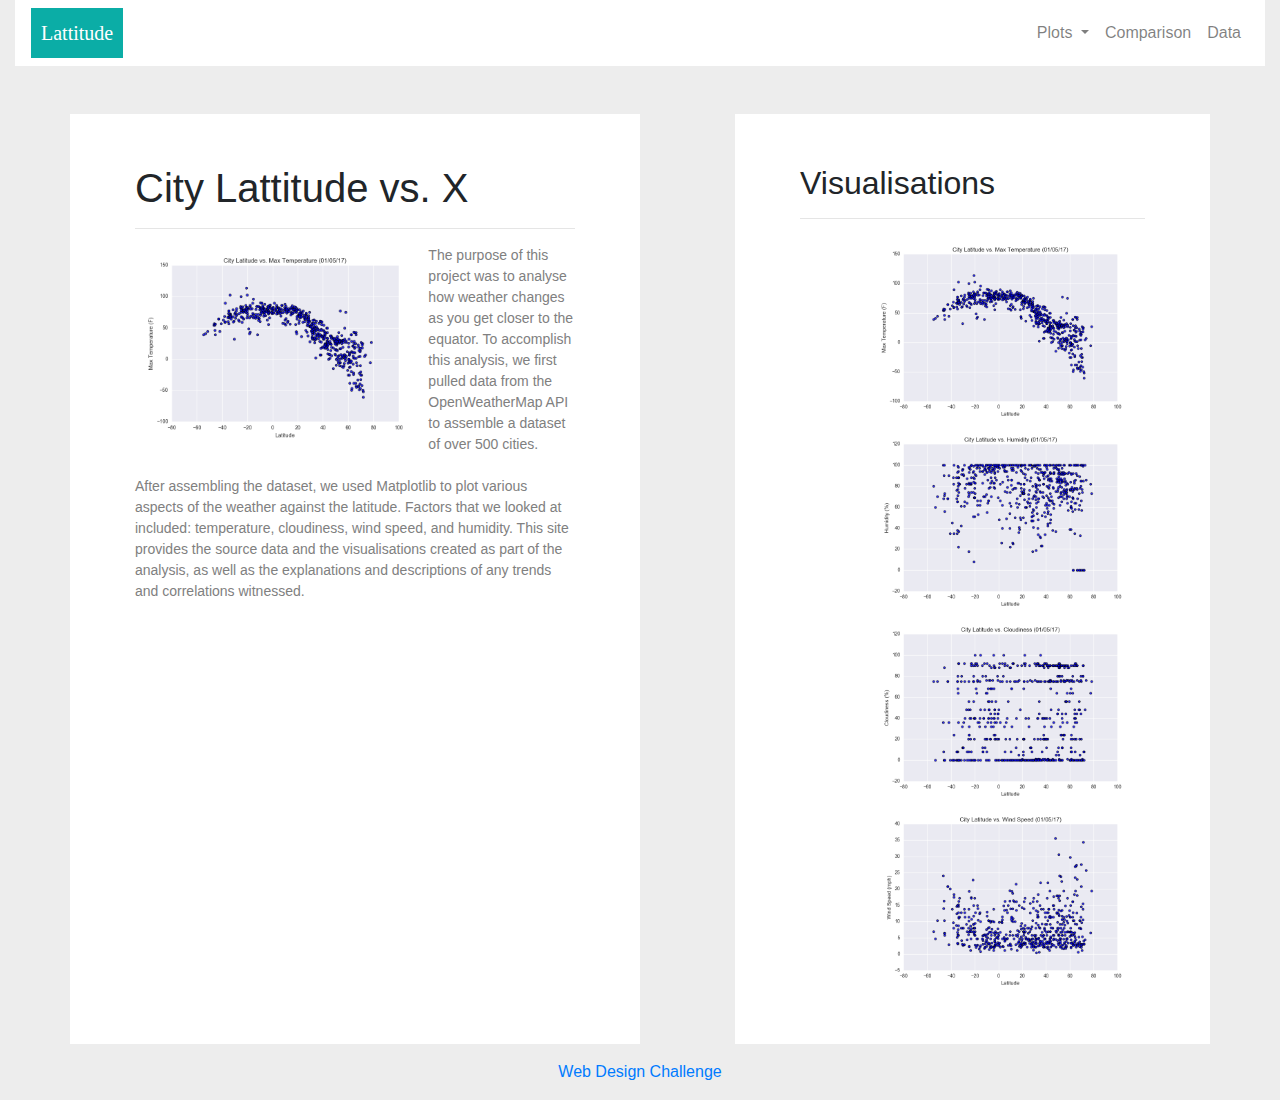
<file: WebVisualisations/index.html>
<!DOCTYPE html>
<html lang="en">
<head>
  <meta charset="UTF-8">
  <title>Web Design Challenge</title>
  <link rel="stylesheet" href="https://stackpath.bootstrapcdn.com/bootstrap/4.3.1/css/bootstrap.min.css" integrity="sha384-ggOyR0iXCbMQv3Xipma34MD+dH/1fQ784/j6cY/iJTQUOhcWr7x9JvoRxT2MZw1T" crossorigin="anonymous">
  <script src="https://code.jquery.com/jquery-3.3.1.slim.min.js" integrity="sha384-q8i/X+965DzO0rT7abK41JStQIAqVgRVzpbzo5smXKp4YfRvH+8abtTE1Pi6jizo" crossorigin="anonymous"></script>
  <script src="https://cdnjs.cloudflare.com/ajax/libs/popper.js/1.14.7/umd/popper.min.js" integrity="sha384-UO2eT0CpHqdSJQ6hJty5KVphtPhzWj9WO1clHTMGa3JDZwrnQq4sF86dIHNDz0W1" crossorigin="anonymous"></script>
  <script src="https://stackpath.bootstrapcdn.com/bootstrap/4.3.1/js/bootstrap.min.js" integrity="sha384-JjSmVgyd0p3pXB1rRibZUAYoIIy6OrQ6VrjIEaFf/nJGzIxFDsf4x0xIM+B07jRM" crossorigin="anonymous"></script>
  <link rel="stylesheet" href="style.css">
</head>


<body>
<div class="container-fluid">
  <nav class="navbar navbar-expand-lg navbar-light bg-white">
    <a class="navbar-brand" id="pokemon" href="index.html">Lattitude</a>
    
    <button class="navbar-toggler" type="button" data-toggle="collapse" data-target="#navbarSupportedContent" aria-controls="navbarSupportedContent" aria-expanded="false" aria-label="Toggle navigation">
      <span class="navbar-toggler-icon"></span>
    </button>
    
    <div class="collapse navbar-collapse" id="navbarSupportedContent">
      <ul class="navbar-nav ml-auto">
        <li class="nav-item dropdown">
          <a class="nav-link dropdown-toggle" href="plots.html" id="navbarDropdown" role="button" data-toggle="dropdown" aria-haspopup="true" aria-expanded="false">
            Plots
          </a>
          <div class="dropdown-menu" aria-labelledby="navbarDropdown">
            <a class="dropdown-item" href="max-temp.html">Max Temperature</a>
            <a class="dropdown-item" href="humidity.html">Humidity</a>
            <a class="dropdown-item" href="cloudiness.html">Cloudiness</a>
            <a class="dropdown-item" href="wind-speed.html">Wind Speed</a>
          </div>
        </li>
        <li class="nav-item">
          <a class="nav-link" href="comparison.html">Comparison</a>
        </li>
        <li class="nav-item">
          <a class="nav-link" href="data.html">Data</a>
        </li>
      </ul>
    </div>
  </nav>
</div>

<br>
<br>

<div class="container">
  <div class="row justify-content-between">
    <div class="col-6 bg-white">
      <div class="wrapper">
        <h1>City Lattitude vs. X</h1>
        <hr>

        <a href="Fig1.png">
          <img class="img-summery" src="Fig1.png" alt="City Latitude vs. Max Temperature">
        </a>
        
          <p class="summery">
            The purpose of this project was to analyse how weather changes as you get closer to the equator.
            To accomplish this analysis, we first pulled data from the OpenWeatherMap API to assemble a dataset of over 500 cities.
            <br><br>
            After assembling the dataset, we used Matplotlib to plot various aspects of the weather against the latitude. Factors that we looked at
            included: temperature, cloudiness, wind speed, and humidity. This site provides the source data and the visualisations created as part of the analysis,
            as well as the explanations and descriptions of any trends and correlations witnessed.
          </p>
      </div> 
    </div>
    <div class="col-5 bg-white">
      <div class="wrapper">
          
        <h2>Visualisations</h2>
        <hr>
        <a href="Fig1.png" target="_blank">
          <img class="img-others" src="Fig1.png" alt="Lattitude vs Temperature">
        </a>
        
        <a href="Fig2.png" target="_blank">
          <img class="img-others" src="Fig2.png" alt="Lattitude vs Humidity">
        </a>

        <a href="Fig3.png" target="_blank">
          <img class="img-others" src="Fig3.png" alt="Lattitude vs Cloudiness">
        </a>
        
        <a href="Fig4.png" >
          <img class="img-others" src="Fig4.png" alt="Lattitude vs Wind Speed">
        </a>
        
      </div>
    </div>
  </div>
</div>

</body>


<footer class="page-footer font-small blue">

  <div class="footer-copyright text-center py-3">
    <a href="index.html">Web Design Challenge</a>
  </div>
  
</footer>


</html>
</file>
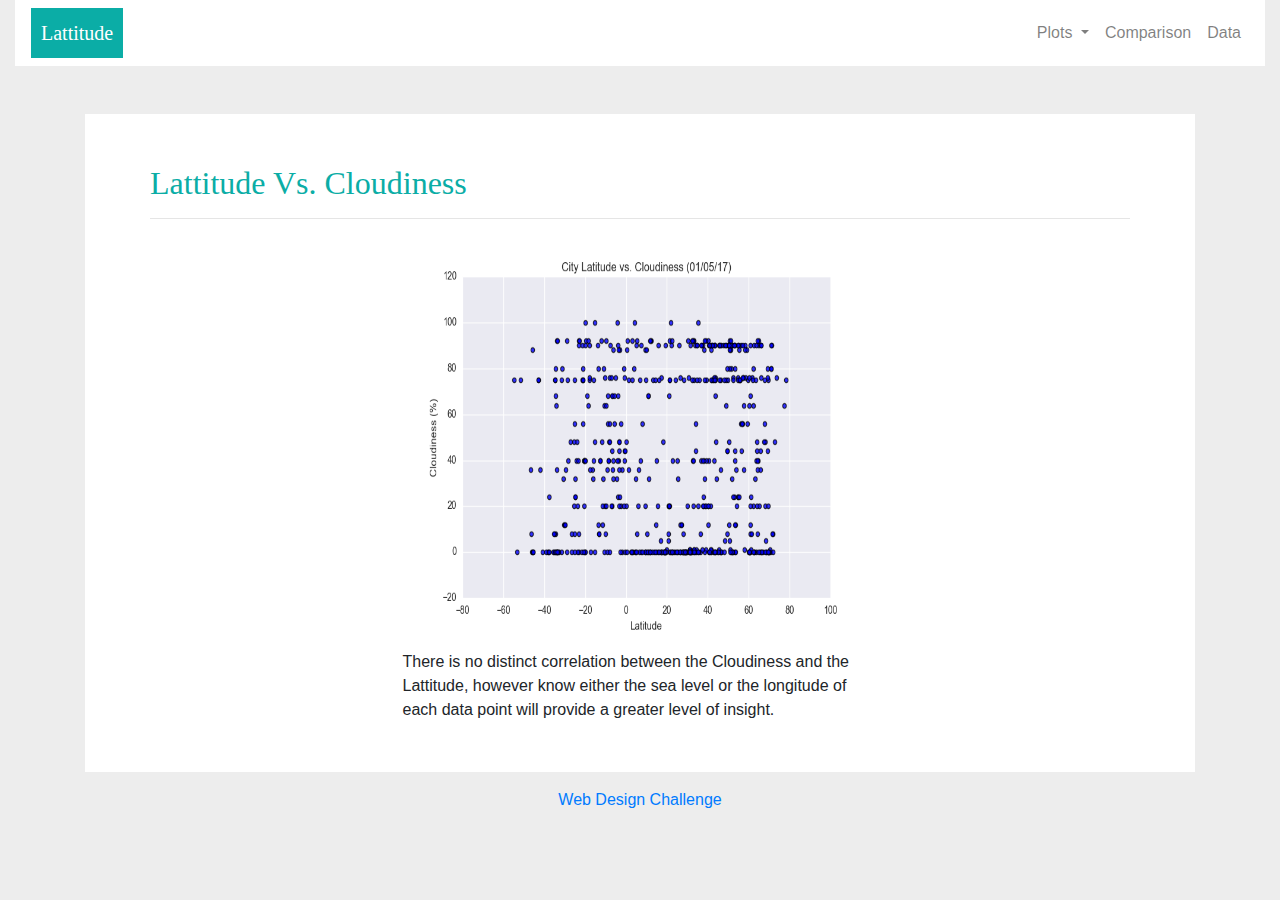
<file: WebVisualisations/cloudiness.html>
<!DOCTYPE html>
<html lang="en">
<head>
  <meta charset="UTF-8">
  <title>Cloudiness</title>
  <link rel="stylesheet" href="https://stackpath.bootstrapcdn.com/bootstrap/4.3.1/css/bootstrap.min.css" integrity="sha384-ggOyR0iXCbMQv3Xipma34MD+dH/1fQ784/j6cY/iJTQUOhcWr7x9JvoRxT2MZw1T" crossorigin="anonymous">
  <script src="https://code.jquery.com/jquery-3.3.1.slim.min.js" integrity="sha384-q8i/X+965DzO0rT7abK41JStQIAqVgRVzpbzo5smXKp4YfRvH+8abtTE1Pi6jizo" crossorigin="anonymous"></script>
  <script src="https://cdnjs.cloudflare.com/ajax/libs/popper.js/1.14.7/umd/popper.min.js" integrity="sha384-UO2eT0CpHqdSJQ6hJty5KVphtPhzWj9WO1clHTMGa3JDZwrnQq4sF86dIHNDz0W1" crossorigin="anonymous"></script>
  <script src="https://stackpath.bootstrapcdn.com/bootstrap/4.3.1/js/bootstrap.min.js" integrity="sha384-JjSmVgyd0p3pXB1rRibZUAYoIIy6OrQ6VrjIEaFf/nJGzIxFDsf4x0xIM+B07jRM" crossorigin="anonymous"></script>
  <link rel="stylesheet" href="style.css">
</head>


<body>
<div class="container-fluid">
  <nav class="navbar navbar-expand-lg navbar-light bg-white">
    <a class="navbar-brand" id="pokemon" href="index.html">Lattitude</a>
    
    <button class="navbar-toggler" type="button" data-toggle="collapse" data-target="#navbarSupportedContent" aria-controls="navbarSupportedContent" aria-expanded="false" aria-label="Toggle navigation">
      <span class="navbar-toggler-icon"></span>
    </button>
    
    <div class="collapse navbar-collapse" id="navbarSupportedContent">
      <ul class="navbar-nav ml-auto">
        <li class="nav-item dropdown">
          <a class="nav-link dropdown-toggle" href="plots.html" id="navbarDropdown" role="button" data-toggle="dropdown" aria-haspopup="true" aria-expanded="false">
            Plots
          </a>
          <div class="dropdown-menu" aria-labelledby="navbarDropdown">
            <a class="dropdown-item" href="max-temp.html">Max Temperature</a>
            <a class="dropdown-item" href="humidity.html">Humidity</a>
            <a class="dropdown-item" href="cloudiness.html">Cloudiness</a>
            <a class="dropdown-item" href="wind-speed.html">Wind Speed</a>
          </div>
        </li>
        <li class="nav-item">
          <a class="nav-link" href="comparison.html">Comparison</a>
        </li>
        <li class="nav-item">
          <a class="nav-link" href="data.html">Data</a>
        </li>
      </ul>
    </div>
  </nav>
</div>

<br>
<br>

<div class="container">
  <div class="col bg-white">
    <div class="wrapper">
      <h2 class="data">Lattitude Vs. Cloudiness</h2>
      <hr>
      <div class="row">
        <div class="col-md-6 offset-md-3">
          <div class="cards-single">
            <div class="card-single">
              <img src="Fig3.png">
              <p>
                There is no distinct correlation between the Cloudiness and the Lattitude, 
                however know either the sea level or the longitude of each data point will provide a greater level of insight. 
              </p>
            </div>
          </div>
        </div>
      </div>
    </div>
  </div>
</div>


</body>


<footer class="page-footer font-small blue">

  <div class="footer-copyright text-center py-3">
    <a href="index.html">Web Design Challenge</a>
  </div>
  
</footer>


</html>
</file>
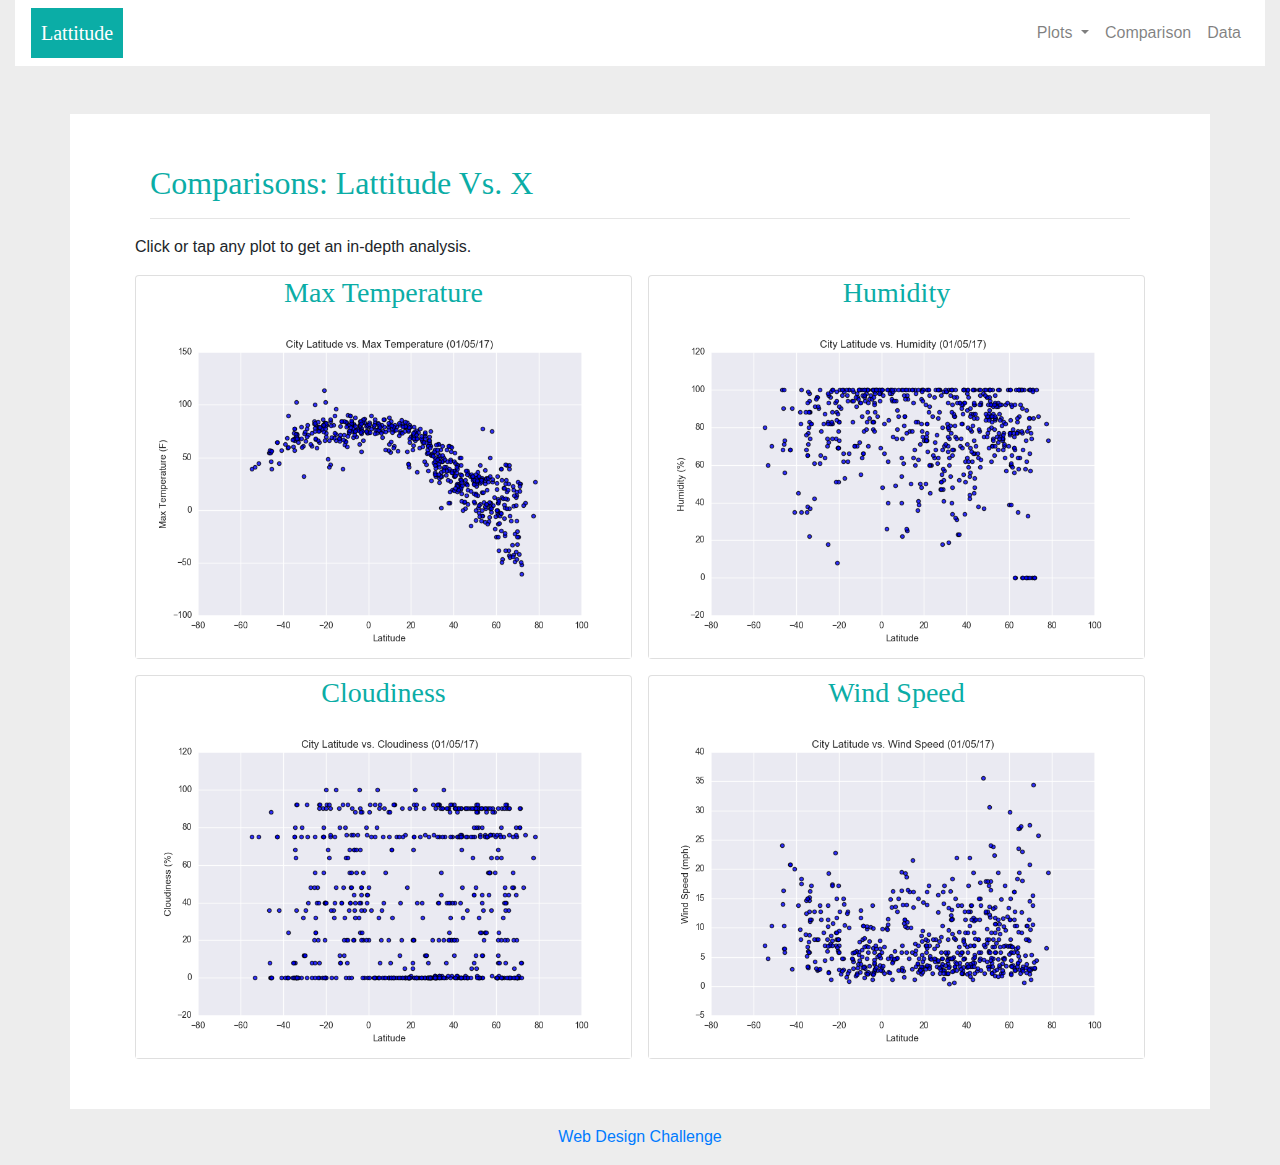
<file: WebVisualisations/comparison.html>
<!DOCTYPE html>
<html lang="en">
<head>
  <meta charset="UTF-8">
  <title>Web Design Challenge</title>
  <link rel="stylesheet" href="https://stackpath.bootstrapcdn.com/bootstrap/4.3.1/css/bootstrap.min.css" integrity="sha384-ggOyR0iXCbMQv3Xipma34MD+dH/1fQ784/j6cY/iJTQUOhcWr7x9JvoRxT2MZw1T" crossorigin="anonymous">
  <script src="https://code.jquery.com/jquery-3.3.1.slim.min.js" integrity="sha384-q8i/X+965DzO0rT7abK41JStQIAqVgRVzpbzo5smXKp4YfRvH+8abtTE1Pi6jizo" crossorigin="anonymous"></script>
  <script src="https://cdnjs.cloudflare.com/ajax/libs/popper.js/1.14.7/umd/popper.min.js" integrity="sha384-UO2eT0CpHqdSJQ6hJty5KVphtPhzWj9WO1clHTMGa3JDZwrnQq4sF86dIHNDz0W1" crossorigin="anonymous"></script>
  <script src="https://stackpath.bootstrapcdn.com/bootstrap/4.3.1/js/bootstrap.min.js" integrity="sha384-JjSmVgyd0p3pXB1rRibZUAYoIIy6OrQ6VrjIEaFf/nJGzIxFDsf4x0xIM+B07jRM" crossorigin="anonymous"></script>
  <link rel="stylesheet" href="style.css">
</head>


<body>
<div class="container-fluid">
  <nav class="navbar navbar-expand-lg navbar-light bg-white">
    <a class="navbar-brand" id="pokemon" href="index.html">Lattitude</a>
    
    <button class="navbar-toggler" type="button" data-toggle="collapse" data-target="#navbarSupportedContent" aria-controls="navbarSupportedContent" aria-expanded="false" aria-label="Toggle navigation">
      <span class="navbar-toggler-icon"></span>
    </button>
    
    <div class="collapse navbar-collapse" id="navbarSupportedContent">
      <ul class="navbar-nav ml-auto">
        <li class="nav-item dropdown">
          <a class="nav-link dropdown-toggle" href="plots.html" id="navbarDropdown" role="button" data-toggle="dropdown" aria-haspopup="true" aria-expanded="false">
            Plots
          </a>
          <div class="dropdown-menu" aria-labelledby="navbarDropdown">
            <a class="dropdown-item" href="max-temp.html">Max Temperature</a>
            <a class="dropdown-item" href="humidity.html">Humidity</a>
            <a class="dropdown-item" href="cloudiness.html">Cloudiness</a>
            <a class="dropdown-item" href="wind-speed.html">Wind Speed</a>
          </div>
        </li>
        <li class="nav-item">
          <a class="nav-link" href="comparison.html">Comparison</a>
        </li>
        <li class="nav-item">
          <a class="nav-link" href="data.html">Data</a>
        </li>
      </ul>
    </div>
  </nav>
</div>

<br>
<br>

<div class="container bg-white">
  <div class="col bg-white">
    <div class="wrapper">
      <h2 class="data">Comparisons: Lattitude Vs. X</h2>
      <hr>
      <div class="row">
        <p>
          Click or tap any plot to get an in-depth analysis.
        </p>
        <div class="cards">
          <div class="card">
            <a href="max-temp.html" target="_blank">
              <h3 class="data">Max Temperature</h3>
              <img src="Fig1.png">
            </a>
          </div>
          <div class="card">
            <a href="humidity.html" target="_blank">
              <h3 class="data">Humidity</h3>
              <img src="Fig2.png">
            </a>
          </div>
          <div class="card">
            <a href="cloudiness.html" target="_blank">
              <h3 class="data">Cloudiness</h3>
              <img src="Fig3.png">
            </a>
          </div>
          <div class="card">
            <a href="wind-speed.html" target="_blank">
              <h3 class="data">Wind Speed</h3>
              <img src="Fig4.png">
            </a>
          </div>
        </div>
      </div>
    </div>
  </div>
</div>

</body>


<footer class="page-footer font-small blue">

  <div class="footer-copyright text-center py-3">
    <a href="index.html">Web Design Challenge</a>
  </div>
  
</footer>


</html>
</file>
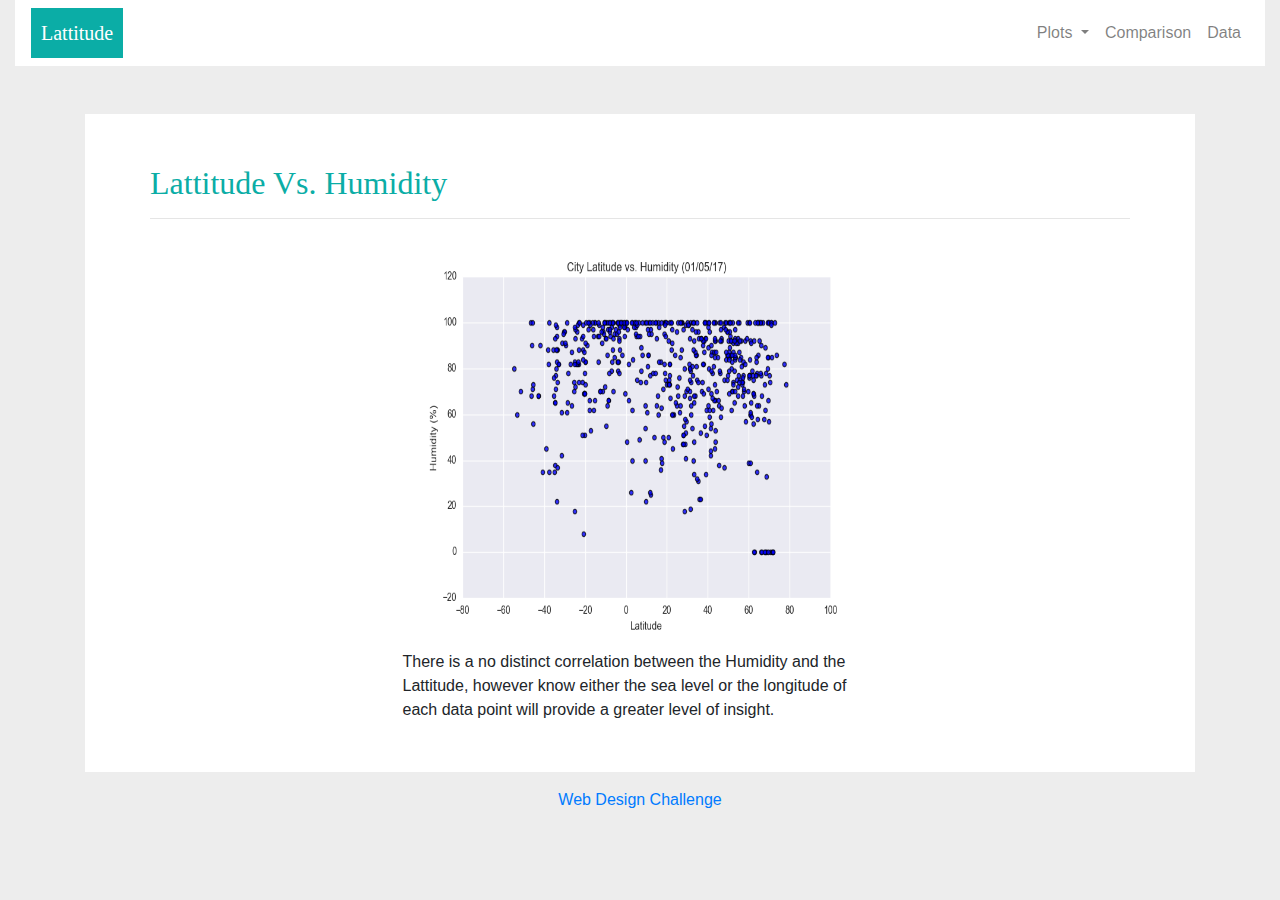
<file: WebVisualisations/humidity.html>
<!DOCTYPE html>
<html lang="en">
<head>
  <meta charset="UTF-8">
  <title>Humidity</title>
  <link rel="stylesheet" href="https://stackpath.bootstrapcdn.com/bootstrap/4.3.1/css/bootstrap.min.css" integrity="sha384-ggOyR0iXCbMQv3Xipma34MD+dH/1fQ784/j6cY/iJTQUOhcWr7x9JvoRxT2MZw1T" crossorigin="anonymous">
  <script src="https://code.jquery.com/jquery-3.3.1.slim.min.js" integrity="sha384-q8i/X+965DzO0rT7abK41JStQIAqVgRVzpbzo5smXKp4YfRvH+8abtTE1Pi6jizo" crossorigin="anonymous"></script>
  <script src="https://cdnjs.cloudflare.com/ajax/libs/popper.js/1.14.7/umd/popper.min.js" integrity="sha384-UO2eT0CpHqdSJQ6hJty5KVphtPhzWj9WO1clHTMGa3JDZwrnQq4sF86dIHNDz0W1" crossorigin="anonymous"></script>
  <script src="https://stackpath.bootstrapcdn.com/bootstrap/4.3.1/js/bootstrap.min.js" integrity="sha384-JjSmVgyd0p3pXB1rRibZUAYoIIy6OrQ6VrjIEaFf/nJGzIxFDsf4x0xIM+B07jRM" crossorigin="anonymous"></script>
  <link rel="stylesheet" href="style.css">
</head>


<body>
<div class="container-fluid">
  <nav class="navbar navbar-expand-lg navbar-light bg-white">
    <a class="navbar-brand" id="pokemon" href="index.html">Lattitude</a>
    
    <button class="navbar-toggler" type="button" data-toggle="collapse" data-target="#navbarSupportedContent" aria-controls="navbarSupportedContent" aria-expanded="false" aria-label="Toggle navigation">
      <span class="navbar-toggler-icon"></span>
    </button>
    
    <div class="collapse navbar-collapse" id="navbarSupportedContent">
      <ul class="navbar-nav ml-auto">
        <li class="nav-item dropdown">
          <a class="nav-link dropdown-toggle" href="plots.html" id="navbarDropdown" role="button" data-toggle="dropdown" aria-haspopup="true" aria-expanded="false">
            Plots
          </a>
          <div class="dropdown-menu" aria-labelledby="navbarDropdown">
            <a class="dropdown-item" href="max-temp.html">Max Temperature</a>
            <a class="dropdown-item" href="humidity.html">Humidity</a>
            <a class="dropdown-item" href="cloudiness.html">Cloudiness</a>
            <a class="dropdown-item" href="wind-speed.html">Wind Speed</a>
          </div>
        </li>
        <li class="nav-item">
          <a class="nav-link" href="comparison.html">Comparison</a>
        </li>
        <li class="nav-item">
          <a class="nav-link" href="data.html">Data</a>
        </li>
      </ul>
    </div>
  </nav>
</div>

<br>
<br>

<div class="container">
  <div class="col bg-white">
    <div class="wrapper">
      <h2 class="data">Lattitude Vs. Humidity</h2>
      <hr>
      <div class="row">
        <div class="col-md-6 offset-md-3">
          <div class="cards-single">
            <div class="card-single">
              <img src="Fig2.png">
              <p>
                There is a no distinct correlation between the Humidity and the Lattitude, 
                however know either the sea level or the longitude of each data point will provide a greater level of insight. 
              </p>
            </div>
          </div>
        </div>
      </div>
    </div>
  </div>
</div>


</body>


<footer class="page-footer font-small blue">

  <div class="footer-copyright text-center py-3">
    <a href="index.html">Web Design Challenge</a>
  </div>
  
</footer>


</html>
</file>
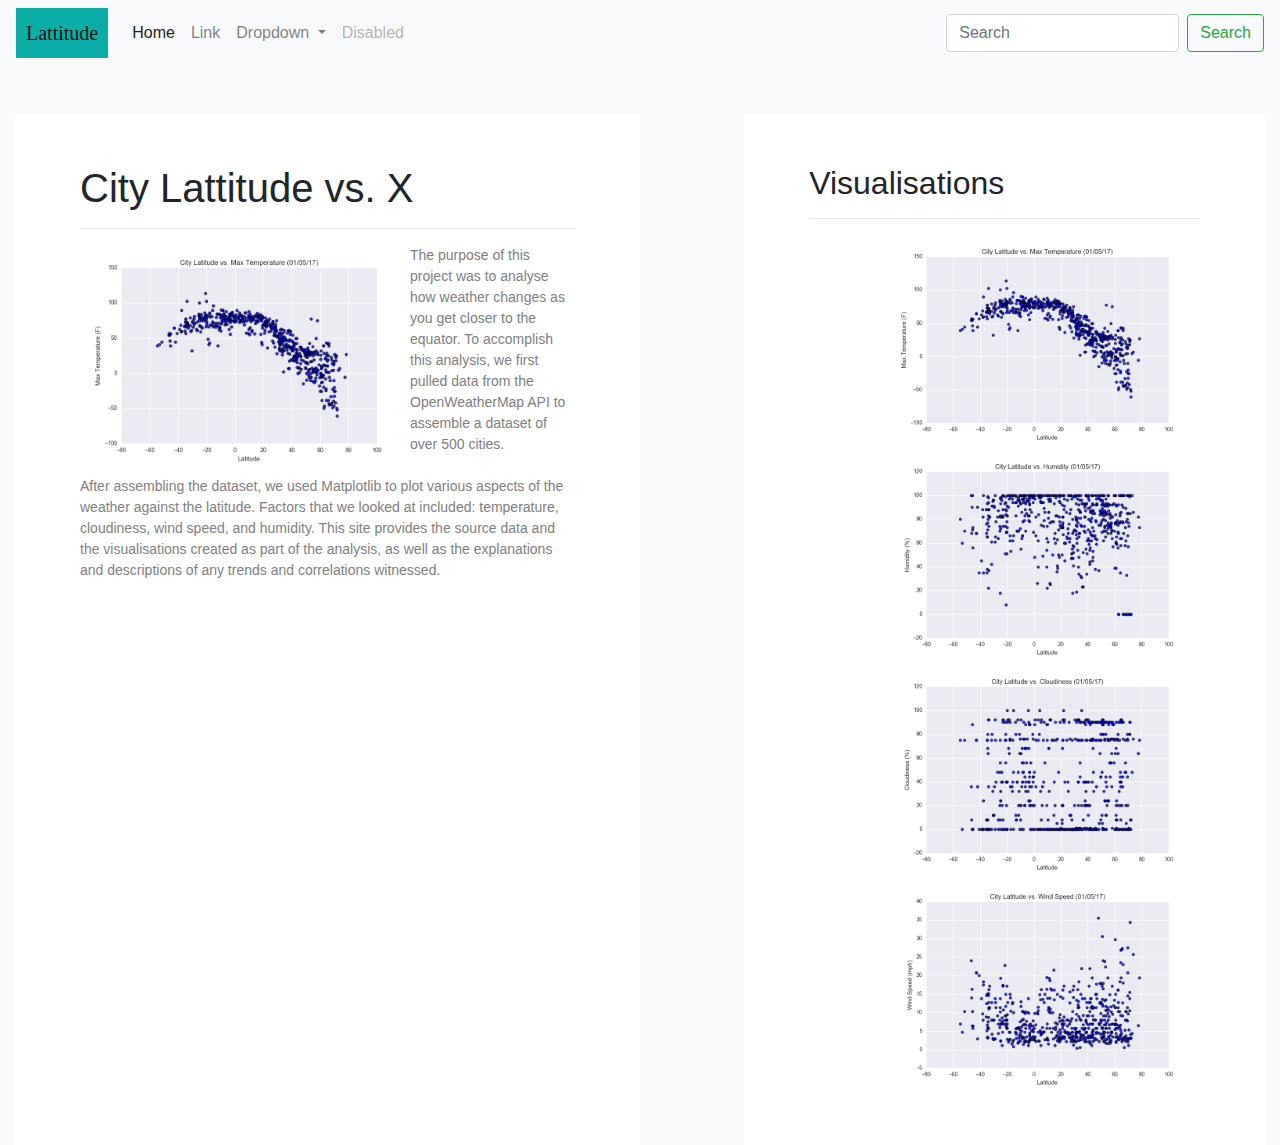
<file: WebVisualisations/index-old.html>
<!DOCTYPE html>

<html lang="en">
<head>
  <meta charset="utf-8">
  <meta name="viewport" content="width=device-width, initial-scale=1, shrink-to-fit=no">
  <title>Bootstrap Visualisation Dashboard</title>

  <!--CSS files-->
  <link rel="stylesheet" href="https://stackpath.bootstrapcdn.com/bootstrap/4.4.1/css/bootstrap.min.css" integrity="sha384-Vkoo8x4CGsO3+Hhxv8T/Q5PaXtkKtu6ug5TOeNV6gBiFeWPGFN9MuhOf23Q9Ifjh" crossorigin="anonymous">
  <link rel="stylesheet" href="style.css">
</head>

<body class="bg-light">
<!--Navbar-->
<!-- <div class="container-fluid">
  <nav class="navbar navbar-expand-lg navbar-light bg-white">
    <a class="navbar-brand" href="index.html" alt="Homepage">Lattitude</a>

    <button class="navbar-toggler" type="button" data-toggle="collapse" data-target="#navbarSupportedContent" aria-controls="navbarSupportedContent" aria-expanded="false" aria-label="Toggle navigation">
      <span class="navbar-toggler-icon"></span>
    </button>

    <div class="collapse navbar-collapse" id="navbarSupportedContent">
      <ul class="navbar-nav ml-auto">
        
        <li class="nav-item dropdown">
          <a class="nav-link dropdown-toggle" href="#" id="navbarDropdown" role="button" data-toggle="dropdown" aria-haspopup="true" aria-expanded="false">
            Plots
          </a>
          <div class="dropdown-menu" aria-labelledby="navbarDropdown">
            <a class="dropdown-item" href="#">Max Humidity</a>
            <a class="dropdown-item" href="#">Humidity</a>
            <a class="dropdown-item" href="#">Cloudiness</a>
            <a class="dropdown-item" href="#">Wind Speed</a>
          </div>
        </li>
        <li class="nav-item ">
          <a class="nav-link" href="#">Comparison</a>
        </li>
        <li class="nav-item">
          <a class="nav-link" href="#">Data</a>
        </li>

      </ul>
      
    </div>
  </nav>
</div> -->
<!--End of Navbar-->

  <nav class="navbar navbar-expand-lg navbar-light bg-light">
    <a class="navbar-brand" href="#">Lattitude</a>
    <button class="navbar-toggler" type="button" data-toggle="collapse" data-target="#navbarSupportedContent" aria-controls="navbarSupportedContent" aria-expanded="false" aria-label="Toggle navigation">
      <span class="navbar-toggler-icon"></span>
    </button>

    <div class="collapse navbar-collapse" id="navbarSupportedContent">
      <ul class="navbar-nav mr-auto">
        <li class="nav-item active">
          <a class="nav-link" href="#">Home <span class="sr-only">(current)</span></a>
        </li>
        <li class="nav-item">
          <a class="nav-link" href="#">Link</a>
        </li>
        <li class="nav-item dropdown">
          <a class="nav-link dropdown-toggle" href="#" id="navbarDropdown" role="button" data-toggle="dropdown" aria-haspopup="true" aria-expanded="false">
            Dropdown
          </a>
          <div class="dropdown-menu" aria-labelledby="navbarDropdown">
            <a class="dropdown-item" href="#">Action</a>
            <a class="dropdown-item" href="#">Another action</a>
            <div class="dropdown-divider"></div>
            <a class="dropdown-item" href="#">Something else here</a>
          </div>
        </li>
        <li class="nav-item">
          <a class="nav-link disabled" href="#" tabindex="-1" aria-disabled="true">Disabled</a>
        </li>
      </ul>
      <form class="form-inline my-2 my-lg-0">
        <input class="form-control mr-sm-2" type="search" placeholder="Search" aria-label="Search">
        <button class="btn btn-outline-success my-2 my-sm-0" type="submit">Search</button>
      </form>
    </div>
  </nav>


<br>
<br>
<!--Container-->
<div class="container-fluid">
  <div class="container-fluid">
    <div class="row justify-content-between">
      <div class="col-6 bg-white">
        <div class="wrapper">
          <h1>City Lattitude vs. X</h1>
          <hr>

          <a href="Fig1.png">
            <img class="img-summery" src="Fig1.png" alt="City Latitude vs. Max Temperature">
          </a>
          
            <p class="summery">
              The purpose of this project was to analyse how weather changes as you get closer to the equator.
              To accomplish this analysis, we first pulled data from the OpenWeatherMap API to assemble a dataset of over 500 cities.
              <br><br>
              After assembling the dataset, we used Matplotlib to plot various aspects of the weather against the latitude. Factors that we looked at
              included: temperature, cloudiness, wind speed, and humidity. This site provides the source data and the visualisations created as part of the analysis,
              as well as the explanations and descriptions of any trends and correlations witnessed.
            </p>
        </div> 
      </div>


      <div class="col-5 bg-white">
        <div class="wrapper">
          
          <h2>Visualisations</h2>
          <hr>
          <a href="Fig1.png" target="_blank">
            <img class="img-others" src="Fig1.png" alt="Lattitude vs Temperature">
          </a>
          
          <a href="Fig2.png" target="_blank">
            <img class="img-others" src="Fig2.png" alt="Lattitude vs Humidity">
          </a>

          <a href="Fig3.png" target="_blank">
            <img class="img-others" src="Fig3.png" alt="Lattitude vs Cloudiness">
          </a>
          
          <a href="Fig4.png" >
            <img class="img-others" src="Fig4.png" alt="Lattitude vs Wind Speed">
          </a>
          
        </div>
      </div>
    </div>
  </div>
</div>  
<!--container-->


<script src="https://code.jquery.com/jquery-3.4.1.slim.min.js" integrity="sha384-J6qa4849blE2+poT4WnyKhv5vZF5SrPo0iEjwBvKU7imGFAV0wwj1yYfoRSJoZ+n" crossorigin="anonymous"></script>
<script src="https://cdn.jsdelivr.net/npm/popper.js@1.16.0/dist/umd/popper.min.js" integrity="sha384-Q6E9RHvbIyZFJoft+2mJbHaEWldlvI9IOYy5n3zV9zzTtmI3UksdQRVvoxMfooAo" crossorigin="anonymous"></script>
<script src="https://stackpath.bootstrapcdn.com/bootstrap/4.4.1/js/bootstrap.min.js" integrity="sha384-wfSDF2E50Y2D1uUdj0O3uMBJnjuUD4Ih7YwaYd1iqfktj0Uod8GCExl3Og8ifwB6" crossorigin="anonymous"></script>

</body>
</html>
</file>
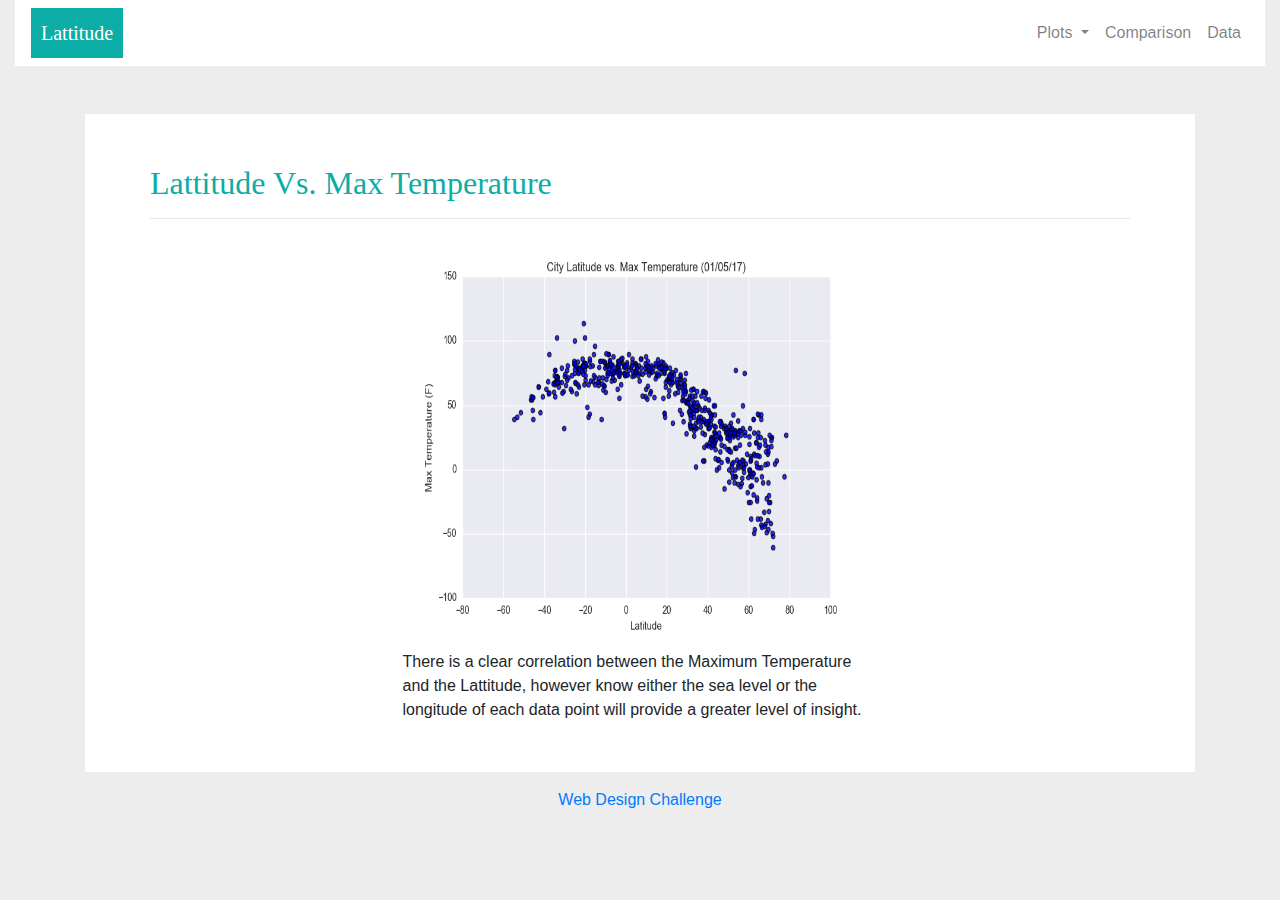
<file: WebVisualisations/max-temp.html>
<!DOCTYPE html>
<html lang="en">
<head>
  <meta charset="UTF-8">
  <title>Maximum Temperature</title>
  <link rel="stylesheet" href="https://stackpath.bootstrapcdn.com/bootstrap/4.3.1/css/bootstrap.min.css" integrity="sha384-ggOyR0iXCbMQv3Xipma34MD+dH/1fQ784/j6cY/iJTQUOhcWr7x9JvoRxT2MZw1T" crossorigin="anonymous">
  <script src="https://code.jquery.com/jquery-3.3.1.slim.min.js" integrity="sha384-q8i/X+965DzO0rT7abK41JStQIAqVgRVzpbzo5smXKp4YfRvH+8abtTE1Pi6jizo" crossorigin="anonymous"></script>
  <script src="https://cdnjs.cloudflare.com/ajax/libs/popper.js/1.14.7/umd/popper.min.js" integrity="sha384-UO2eT0CpHqdSJQ6hJty5KVphtPhzWj9WO1clHTMGa3JDZwrnQq4sF86dIHNDz0W1" crossorigin="anonymous"></script>
  <script src="https://stackpath.bootstrapcdn.com/bootstrap/4.3.1/js/bootstrap.min.js" integrity="sha384-JjSmVgyd0p3pXB1rRibZUAYoIIy6OrQ6VrjIEaFf/nJGzIxFDsf4x0xIM+B07jRM" crossorigin="anonymous"></script>
  <link rel="stylesheet" href="style.css">
</head>


<body>
<div class="container-fluid">
  <nav class="navbar navbar-expand-lg navbar-light bg-white">
    <a class="navbar-brand" id="pokemon" href="index.html">Lattitude</a>
    
    <button class="navbar-toggler" type="button" data-toggle="collapse" data-target="#navbarSupportedContent" aria-controls="navbarSupportedContent" aria-expanded="false" aria-label="Toggle navigation">
      <span class="navbar-toggler-icon"></span>
    </button>
    
    <div class="collapse navbar-collapse" id="navbarSupportedContent">
      <ul class="navbar-nav ml-auto">
        <li class="nav-item dropdown">
          <a class="nav-link dropdown-toggle" href="plots.html" id="navbarDropdown" role="button" data-toggle="dropdown" aria-haspopup="true" aria-expanded="false">
            Plots
          </a>
          <div class="dropdown-menu" aria-labelledby="navbarDropdown">
            <a class="dropdown-item" href="max-temp.html">Max Temperature</a>
            <a class="dropdown-item" href="humidity.html">Humidity</a>
            <a class="dropdown-item" href="cloudiness.html">Cloudiness</a>
            <a class="dropdown-item" href="wind-speed.html">Wind Speed</a>
          </div>
        </li>
        <li class="nav-item">
          <a class="nav-link" href="comparison.html">Comparison</a>
        </li>
        <li class="nav-item">
          <a class="nav-link" href="data.html">Data</a>
        </li>
      </ul>
    </div>
  </nav>
</div>

<br>
<br>

<div class="container">
  <div class="col bg-white">
    <div class="wrapper">
      <h2 class="data">Lattitude Vs. Max Temperature</h2>
      <hr>
      <div class="row">
        <div class="col-md-6 offset-md-3">
          <div class="cards-single">
            <div class="card-single">
              <img src="Fig1.png">
              <p>
                There is a clear correlation between the Maximum Temperature and the Lattitude, 
                however know either the sea level or the longitude of each data point will provide a greater level of insight. 
              </p>
            </div>
          </div>
        </div>
      </div>
    </div>
  </div>
</div>


</body>


<footer class="page-footer font-small blue">

  <div class="footer-copyright text-center py-3">
    <a href="index.html">Web Design Challenge</a>
  </div>
  
</footer>


</html>
</file>
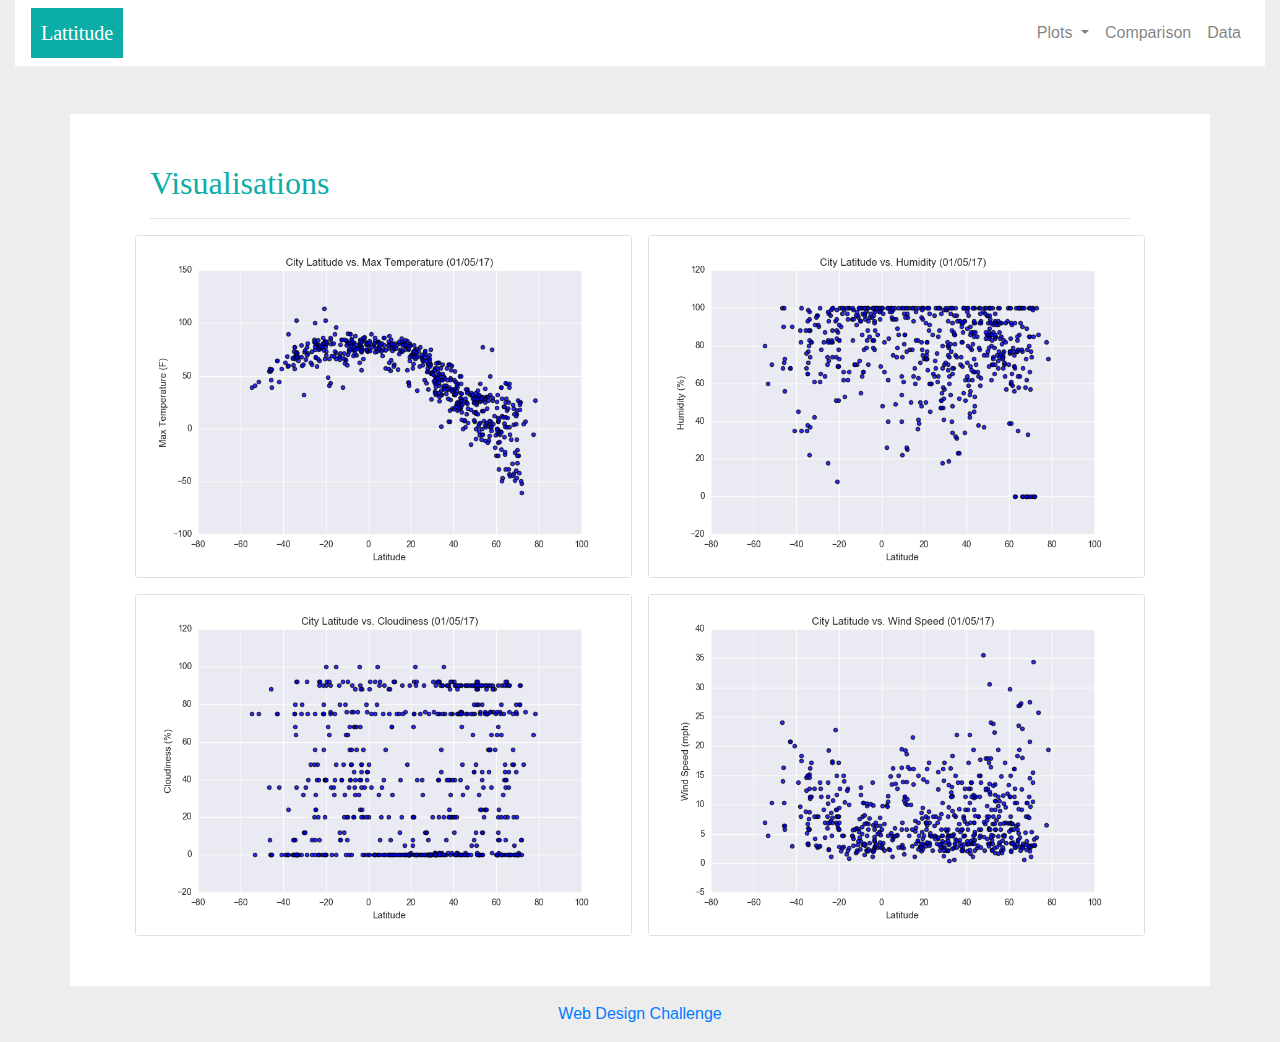
<file: WebVisualisations/plots.html>
<!DOCTYPE html>
<html lang="en">
<head>
  <meta charset="UTF-8">
  <title>Plots</title>
  <link rel="stylesheet" href="https://stackpath.bootstrapcdn.com/bootstrap/4.3.1/css/bootstrap.min.css" integrity="sha384-ggOyR0iXCbMQv3Xipma34MD+dH/1fQ784/j6cY/iJTQUOhcWr7x9JvoRxT2MZw1T" crossorigin="anonymous">
  <script src="https://code.jquery.com/jquery-3.3.1.slim.min.js" integrity="sha384-q8i/X+965DzO0rT7abK41JStQIAqVgRVzpbzo5smXKp4YfRvH+8abtTE1Pi6jizo" crossorigin="anonymous"></script>
  <script src="https://cdnjs.cloudflare.com/ajax/libs/popper.js/1.14.7/umd/popper.min.js" integrity="sha384-UO2eT0CpHqdSJQ6hJty5KVphtPhzWj9WO1clHTMGa3JDZwrnQq4sF86dIHNDz0W1" crossorigin="anonymous"></script>
  <script src="https://stackpath.bootstrapcdn.com/bootstrap/4.3.1/js/bootstrap.min.js" integrity="sha384-JjSmVgyd0p3pXB1rRibZUAYoIIy6OrQ6VrjIEaFf/nJGzIxFDsf4x0xIM+B07jRM" crossorigin="anonymous"></script>
  <link rel="stylesheet" href="style.css">
</head>


<body>
<div class="container-fluid">
  <nav class="navbar navbar-expand-lg navbar-light bg-white">
    <a class="navbar-brand" id="pokemon" href="index.html">Lattitude</a>
    
    <button class="navbar-toggler" type="button" data-toggle="collapse" data-target="#navbarSupportedContent" aria-controls="navbarSupportedContent" aria-expanded="false" aria-label="Toggle navigation">
      <span class="navbar-toggler-icon"></span>
    </button>
    
    <div class="collapse navbar-collapse" id="navbarSupportedContent">
      <ul class="navbar-nav ml-auto">
        <li class="nav-item dropdown">
          <a class="nav-link dropdown-toggle" href="plots.html" id="navbarDropdown" role="button" data-toggle="dropdown" aria-haspopup="true" aria-expanded="false">
            Plots
          </a>
          <div class="dropdown-menu" aria-labelledby="navbarDropdown">
            <a class="dropdown-item" href="max-temp.html">Max Temperature</a>
            <a class="dropdown-item" href="humidity.html">Humidity</a>
            <a class="dropdown-item" href="cloudiness.html">Cloudiness</a>
            <a class="dropdown-item" href="wind-speed.html">Wind Speed</a>
          </div>
        </li>
        <li class="nav-item">
          <a class="nav-link" href="comparison.html">Comparison</a>
        </li>
        <li class="nav-item">
          <a class="nav-link" href="data.html">Data</a>
        </li>
      </ul>
    </div>
  </nav>
</div>

<br>
<br>

<div class="container bg-white">
  <div class="col bg-white">
    <div class="wrapper">
      <h2 class="data">Visualisations</h2>
      <hr>
      <div class="row">
        <div class="cards">
          <div class="card">
            <img src="Fig1.png">
          </div>
          <div class="card">
            <img src="Fig2.png">
          </div>
          <div class="card">
            <img src="Fig3.png">
          </div>
          <div class="card">
            <img src="Fig4.png">
          </div>
        </div>
      </div>
    </div>
  </div>
</div>

</body>


<footer class="page-footer font-small blue">

  <div class="footer-copyright text-center py-3">
    <a href="index.html">Web Design Challenge</a>
  </div>
  
</footer>


</html>
</file>
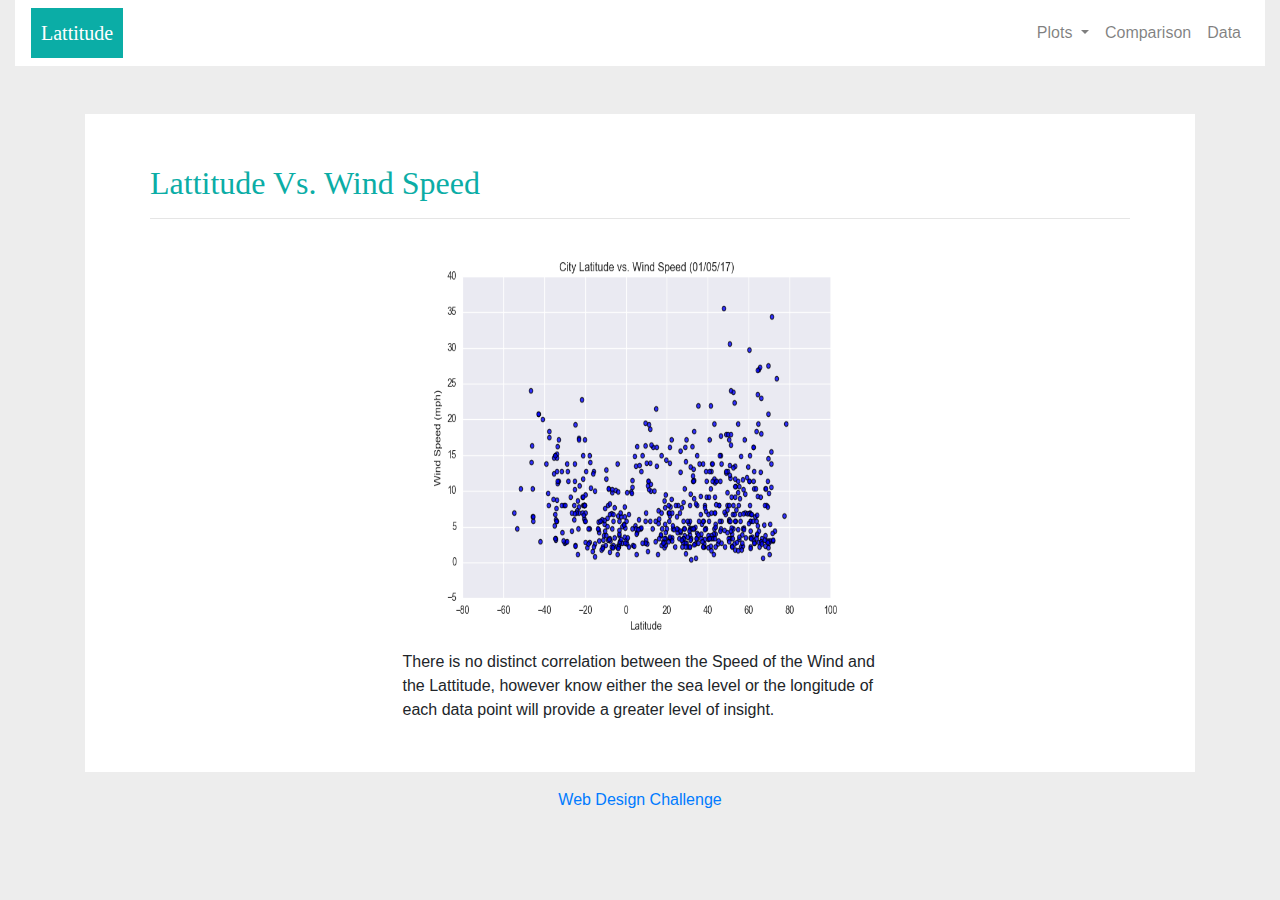
<file: WebVisualisations/wind-speed.html>
<!DOCTYPE html>
<html lang="en">
<head>
  <meta charset="UTF-8">
  <title>Wind Speed</title>
  <link rel="stylesheet" href="https://stackpath.bootstrapcdn.com/bootstrap/4.3.1/css/bootstrap.min.css" integrity="sha384-ggOyR0iXCbMQv3Xipma34MD+dH/1fQ784/j6cY/iJTQUOhcWr7x9JvoRxT2MZw1T" crossorigin="anonymous">
  <script src="https://code.jquery.com/jquery-3.3.1.slim.min.js" integrity="sha384-q8i/X+965DzO0rT7abK41JStQIAqVgRVzpbzo5smXKp4YfRvH+8abtTE1Pi6jizo" crossorigin="anonymous"></script>
  <script src="https://cdnjs.cloudflare.com/ajax/libs/popper.js/1.14.7/umd/popper.min.js" integrity="sha384-UO2eT0CpHqdSJQ6hJty5KVphtPhzWj9WO1clHTMGa3JDZwrnQq4sF86dIHNDz0W1" crossorigin="anonymous"></script>
  <script src="https://stackpath.bootstrapcdn.com/bootstrap/4.3.1/js/bootstrap.min.js" integrity="sha384-JjSmVgyd0p3pXB1rRibZUAYoIIy6OrQ6VrjIEaFf/nJGzIxFDsf4x0xIM+B07jRM" crossorigin="anonymous"></script>
  <link rel="stylesheet" href="style.css">
</head>


<body>
<div class="container-fluid">
  <nav class="navbar navbar-expand-lg navbar-light bg-white">
    <a class="navbar-brand" id="pokemon" href="index.html">Lattitude</a>
    
    <button class="navbar-toggler" type="button" data-toggle="collapse" data-target="#navbarSupportedContent" aria-controls="navbarSupportedContent" aria-expanded="false" aria-label="Toggle navigation">
      <span class="navbar-toggler-icon"></span>
    </button>
    
    <div class="collapse navbar-collapse" id="navbarSupportedContent">
      <ul class="navbar-nav ml-auto">
        <li class="nav-item dropdown">
          <a class="nav-link dropdown-toggle" href="plots.html" id="navbarDropdown" role="button" data-toggle="dropdown" aria-haspopup="true" aria-expanded="false">
            Plots
          </a>
          <div class="dropdown-menu" aria-labelledby="navbarDropdown">
            <a class="dropdown-item" href="max-temp.html">Max Temperature</a>
            <a class="dropdown-item" href="humidity.html">Humidity</a>
            <a class="dropdown-item" href="cloudiness.html">Cloudiness</a>
            <a class="dropdown-item" href="wind-speed.html">Wind Speed</a>
          </div>
        </li>
        <li class="nav-item">
          <a class="nav-link" href="comparison.html">Comparison</a>
        </li>
        <li class="nav-item">
          <a class="nav-link" href="data.html">Data</a>
        </li>
      </ul>
    </div>
  </nav>
</div>

<br>
<br>

<div class="container">
  <div class="col bg-white">
    <div class="wrapper">
      <h2 class="data">Lattitude Vs. Wind Speed</h2>
      <hr>
      <div class="row">
        <div class="col-md-6 offset-md-3">
          <div class="cards-single">
            <div class="card-single">
              <img src="Fig4.png">
              <p>
                There is no distinct correlation between the Speed of the Wind and the Lattitude, 
                however know either the sea level or the longitude of each data point will provide a greater level of insight. 
              </p>
            </div>
          </div>
        </div>
      </div>
    </div>
  </div>
</div>

</body>


<footer class="page-footer font-small blue">

  <div class="footer-copyright text-center py-3">
    <a href="index.html">Web Design Challenge</a>
  </div>
  
</footer>


</html>
</file>
<file: WebVisualisations/style.css>
.navbar{
    background-color: white;
}

a.navbar-brand {
    padding: 10px; 
    background-color: #0bada6;
    color: green;
	font-family: "Times New Roman";

} 

#pokemon{
    color: white;
}


body{
    background-color:#EDEDED;
}

.wrapper {
    column-count: 1;
    column-gap: 50px;
    padding: 50px;
}
  
p.summery {
    color: grey;
    font-family: Helvetica;
    margin: 0;
    font-size: 14px;
}

img.img-summery{
    float: left;
    width: 66.67%;
    height: 66.67%;
    margin: 0px 0px 0px 0px;
}

img.img-others{
    margin-left: auto;
    margin-right: auto;
    width: 80%;
    height: 80%;
    float: right;
}

h1 h2 {
    color: grey;
}
h2.data{
    color: #0bada6;
	font-family: "Times New Roman";
}

h3.data{
    color: #0bada6;
    font-family: "Times New Roman";
    text-align:center
}

table{
    text-align: center;
    width:100%; 
}

th {
    background-color: #0bada6;
    color: white;
  }
tr:nth-child(even) {
    background-color: #f2f2f2;
}

tr:hover {
    background-color: #f5f5f5;
}
tr {
    text-align: center;
}

.column-viz {
    flex: 50%;
    padding: 0 4px;
  }
  
  .column-viz img {
    margin-top: 8px;
    vertical-align: middle;
  }

@media(max-width: 992px) {
    .navbar-expand{
        background-color: #0bada6;
    }

    .navbar{
        max-height: none;
        padding: inherit;
    }
}

@media (max-width: 760px),
(min-device-width: 768px) and (max-device-width: 1024px)  {

	/* Force table to not be like tables anymore */
	table, thead, tbody, th, td, tr { 
		display: block; 
	}
	
	/* Hide table headers (but not display: none;, for accessibility) */
	thead tr { 
		position: absolute;
		top: -9999px;
		left: -9999px;
	}
	
	tr { border: 1px solid #ccc; }
	
	td { 
		/* Behave  like a "row" */
		border: none;
		border-bottom: 1px solid #eee; 
		position: relative;
		padding-left: 50%; 
	}
	
	td:before { 
		position: absolute;
		top: 6px;
		left: 6px;
		width: 45%; 
		padding-right: 10px; 
		white-space: nowrap;
	}
	

	td:nth-of-type(1):before { content: "City_ID"; }
	td:nth-of-type(2):before { content: "City"; }
	td:nth-of-type(3):before { content: "Cloudiness"; }
	td:nth-of-type(4):before { content: "Country"; }
	td:nth-of-type(5):before { content: "Date"; }
	td:nth-of-type(6):before { content: "Humidity"; }
	td:nth-of-type(7):before { content: "Lat"; }
	td:nth-of-type(8):before { content: "Lng"; }
	td:nth-of-type(9):before { content: "Max Temp"; }
	td:nth-of-type(10):before { content: "Wind Speed"; }
}

img.img-data{
    width: 50%;
    height: 50%;
}


@media screen and (max-width: 800px) {
    .column {
      flex: 50%;
      max-width: 50%;
    }
  } 
  
  /* Responsive layout - makes the two columns stack on top of each other instead of next to each other */
  @media screen and (max-width: 800px) {
    .column {
      flex: 100%;
      max-width: 100%;
    }
  }

  .card a img {
    height: auto;
    width: 100%;
    vertical-align:center;
  }

  .cards {
    max-width: 1200px;
    margin: 0 auto;
    display: grid;
    grid-gap: 1rem;
    vertical-align:center;
  }

  @media (min-width: 600px) {
    .cards { grid-template-columns: repeat(2, 1fr); }
  }

  @media screen and (max-width: 800px) {
    .column {
      flex: 100%;
      max-width: 100%;
    }
  }

  .card-single img {
    height: 100%;
    width: 100%;
    vertical-align:center;
  }

  .cards-single {
    max-width: 1200px;
    margin: 0 auto;
    display: grid;
    grid-gap: 1rem;
    vertical-align:center;
  }
</file>
